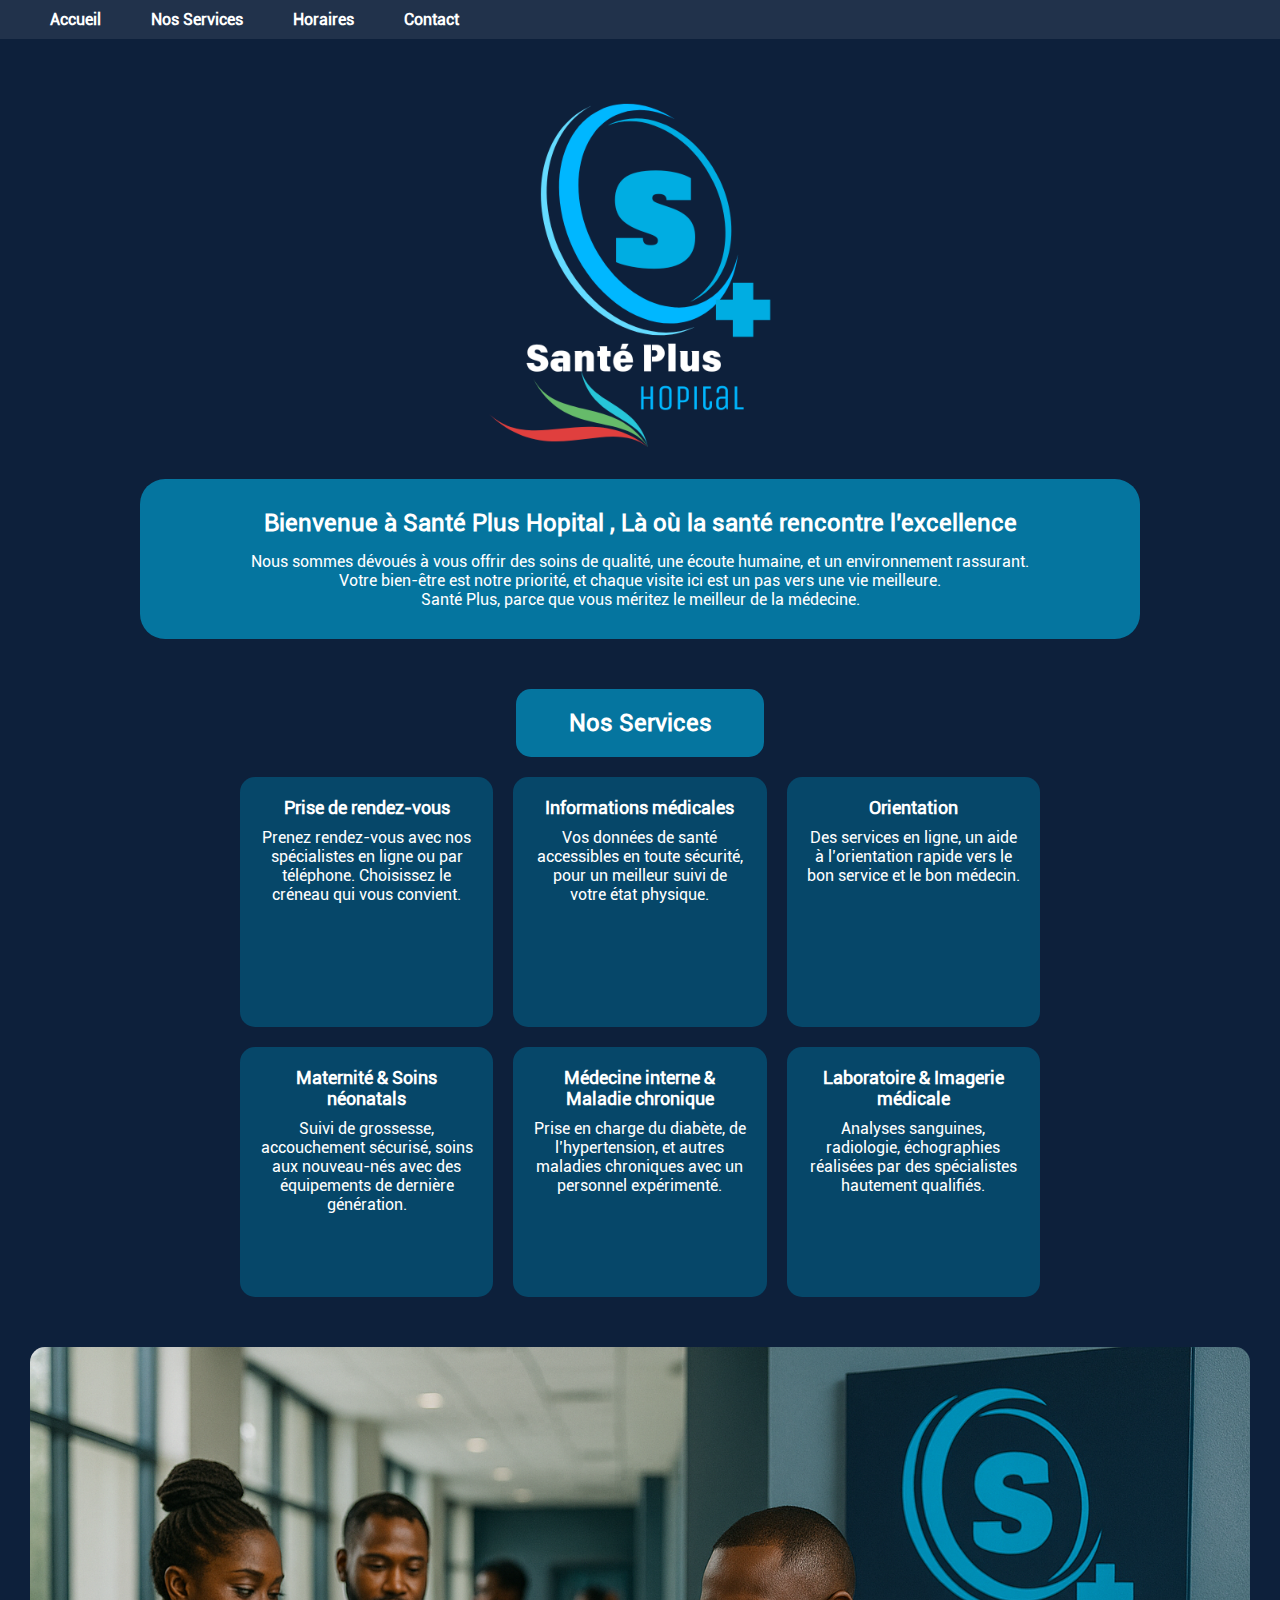
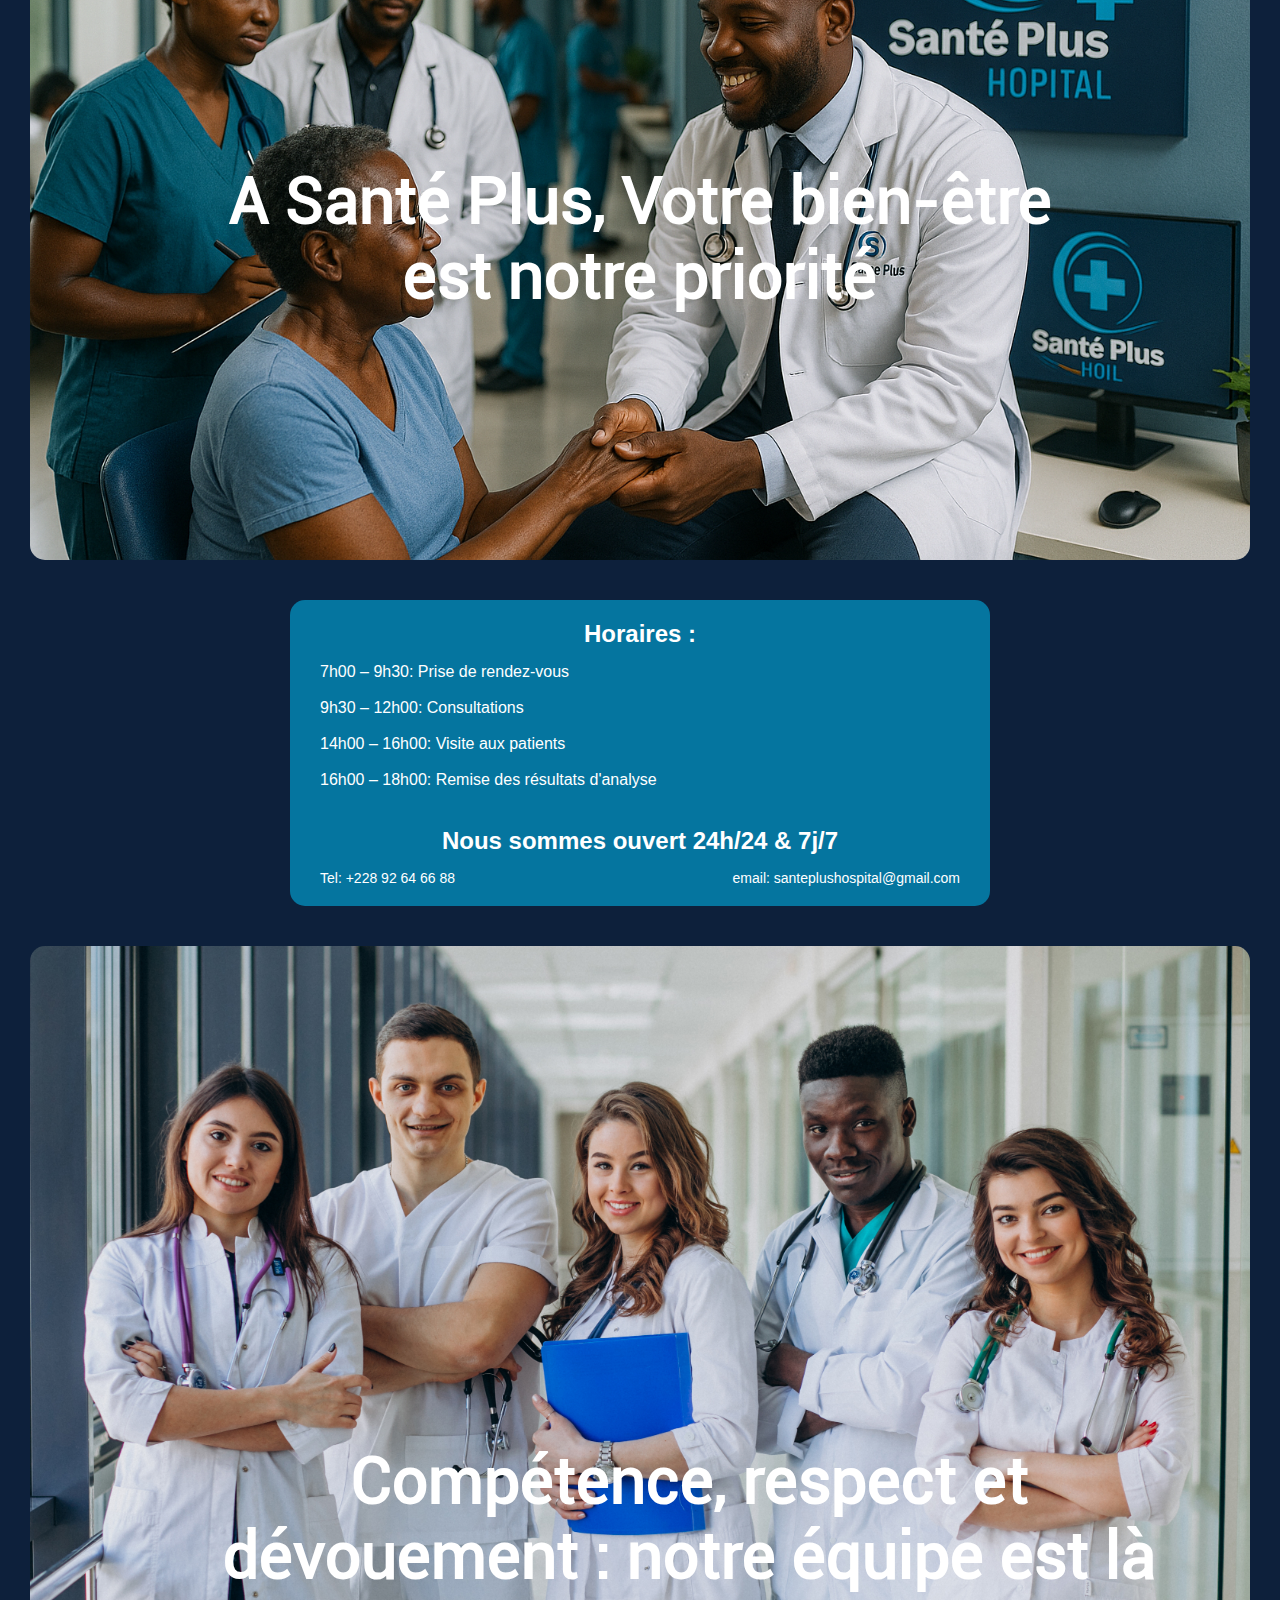
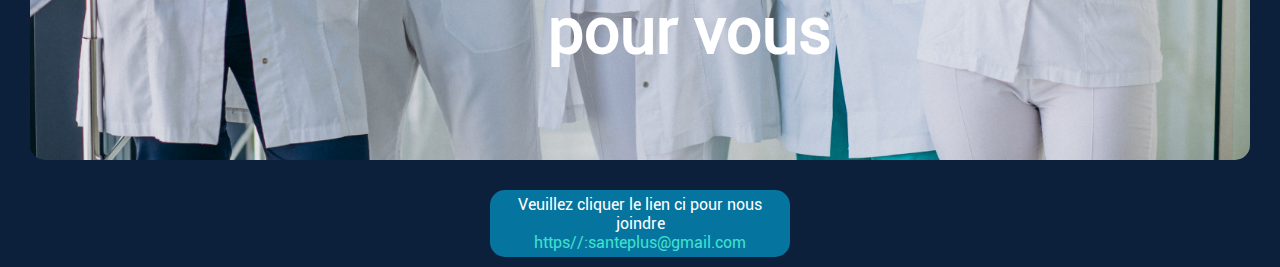
<file: index.html>
<!DOCTYPE html>
<html lang="fr">
<head>
    <meta charset="UTF-8">
    <meta name="viewport" content="width=device-width, initial-scale=1.0">
    <title>Santé Plus Hôpital</title>
    <link rel="stylesheet" href="style.css">
    <link rel="shortcut icon" href="Amiir.1.png" type="image/x-icon">
</head>
<body>


    <header class="up">
        <nav>
            <ul>
                <li><a href="#">Accueil</a></li>
                <li><a href="#">Nos Services</a></li>
                <li><a href="#">Horaires</a></li>
                <li><a href="#">Contact</a></li>
            </ul>
        </nav>
    </header>


    <div class="img">
        <img src="Amiir.1.png" alt="Logo Santé Plus">
    </div>

    <section class="acceuil">
        <h2>Bienvenue à Santé Plus Hopital , Là où la santé rencontre l’excellence</h2>
        <p>
            Nous sommes dévoués à vous offrir des soins de qualité, une écoute humaine, et un environnement rassurant.<br>
            Votre bien-être est notre priorité, et chaque visite ici est un pas vers une vie meilleure.<br>
            Santé Plus, parce que vous méritez le meilleur de la médecine.
        </p>
    </section>


    <section class="services">
        <h2>Nos Services</h2>
        <div class="cards">
            <div class="card"> 
                <h3>Prise de rendez-vous</h3>
                <p>Prenez rendez-vous avec nos spécialistes en ligne ou par téléphone. Choisissez le créneau qui vous convient.</p>
            </div>
            <div class="card"> 
                <h3>Informations médicales</h3>
                <p>Vos données de santé accessibles en toute sécurité, pour un meilleur suivi de votre état physique.</p>
            </div>
            <div class="card"> 
                <h3>Orientation</h3>
                <p>Des services en ligne, un aide à l’orientation rapide vers le bon service et le bon médecin.</p>
            </div>
            <div class="card"> 
                <h3>Maternité & Soins néonatals</h3>
                <p>Suivi de grossesse, accouchement sécurisé, soins aux nouveau-nés avec des équipements de dernière génération.</p>
            </div>
            <div class="card"> 
                <h3>Médecine interne & Maladie chronique</h3>
                <p>Prise en charge du diabète, de l’hypertension, et autres maladies chroniques avec un personnel expérimenté.</p>
            </div>
            <div class="card"> 
                <h3>Laboratoire & Imagerie médicale</h3>
                <p>Analyses sanguines, radiologie, échographies réalisées par des spécialistes hautement qualifiés.</p>
            </div>
        </div>
    </section>


    <section class="first-img">
        <div class="ambiance">
            <img src="Patient.png" alt="Image ambiance" width="100%">
            <div class="text">A Santé Plus, Votre bien-être<br>
                est notre priorité</div>
        </div>
    </section>


    <section class="time-contact">
        <h2 class="text-center">Horaires :</h2>
            <ul class="horaire-liste">
                <li>7h00 – 9h30: Prise de rendez-vous<br><br></li>
                <li>9h30 – 12h00: Consultations<br><br></li>
                <li>14h00 – 16h00: Visite aux patients<br><br></li>
                <li>16h00 – 18h00: Remise des résultats d'analyse<br><br></li>
            </ul>
        <h2 class="text-center">Nous sommes ouvert 24h/24 & 7j/7</h2>
            <div class="contact-info">
                <span>Tel: +228 92 64 66 88</span>
                <span>email: santeplushospital@gmail.com</span>
            </div>
    </section>


    <section class="second-img">
        <div class="my-team">
            <img src="MyTeam.jpg" alt="Image-Team" width="100%">
            <div class="doctors-text">Compétence, respect et <br>dévouement : notre équipe est là <br>pour vous</div>
        </div>
    </section>

    <section class="lien">
        <div class="mon-lien">
            Veuillez cliquer le lien ci pour nous joindre<br>
            <a href="connection.html">https//:santeplus@gmail.com</a>
        </div>
    </section>
</body>
</html>
</file>
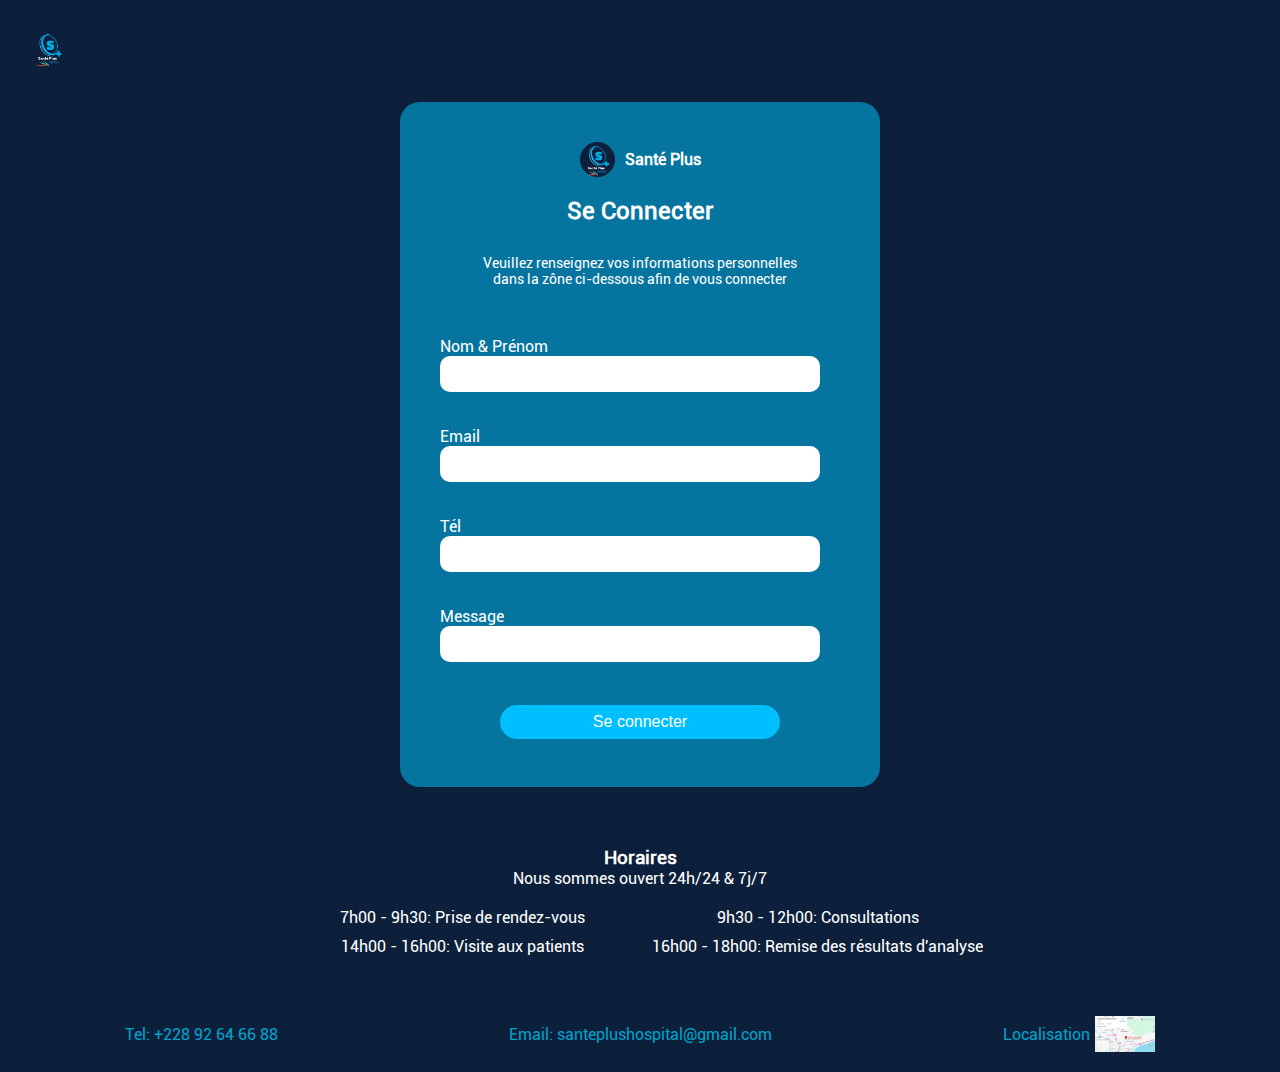
<file: connection.html>
<!DOCTYPE html>
<html lang="fr">

    <head>
        <meta charset="UTF-8">
        <meta name="viewport" content="width=device-width, initial-scale=1.0">
        <title>Se Connecter</title>
        <link rel="stylesheet" href="connection.css">
        <link rel="icon" href="Amiir.1.png">
    </head>

    <body>

        <header class="icon">
            <img src="Amiir.1.png" alt="Logo" width="3%">
        </header>

        <div class="container">
            <form>
                    <div class="up">
                        <img src="Amiir.1.png" alt="Logo" class="logo-sante">
                        <span class="logo-text">Santé Plus</span>
                    </div>

                    <h2 class="text-center">Se Connecter</h2>
                    <p class="text-center info-text">
                        Veuillez renseignez vos informations personnelles<br>
                        dans la zône ci-dessous afin de vous connecter
                    </p>

                    <div class="formulaire">
                        <label for="lastname">Nom & Prénom</label>
                        <input type="text" id="lastname" placeholder="">

                        <label for="email">Email</label>
                        <input type="email" id="email" placeholder="">

                        <label for="tel">Tél</label>
                        <input type="tel" id="tel" placeholder="">

                        <label for="message">Message</label>
                        <input type="text" id="message" placeholder="">
                    </div>

                    <button type="submit" class="btn">Se connecter</button>

            </form>
        </div>

            <section class="time-contact">
                <h3 class="text-center">Horaires</h3>
                <p class="text-center">Nous sommes ouvert 24h/24 & 7j/7</p>
                <div class="horaire-grid">
                    <p>7h00 - 9h30: Prise de rendez-vous</p>
                    <p>9h30 - 12h00: Consultations</p>
                    <p>14h00 - 16h00: Visite aux patients</p>
                    <p>16h00 - 18h00: Remise des résultats d'analyse</p>
                </div>
            </section>

<footer class="footer">
    <span> Tel: +228 92 64 66 88</span>
    <span> Email: santeplushospital@gmail.com</span>
    <span class="localisation"> Localisation  <img src="Localisation.png" alt="Localisation" class="icone-localisation"></span>
</footer>

    </body>
</html>
</file>
<file: style.css>
* {
    margin: 0;
    padding: 0;
    box-sizing: border-box;
}

body {
    font-family: roboto-regular;
    background-color: #0D203B;
    color: white;
}

.up {
    background-color: #21324B;
    padding: 10px 0;
}

.up nav ul {
    list-style: none;
    display: flex;
    justify-content: left;
    gap: 50px;
    margin-left: 50px;
}

.up nav ul li a {
    text-decoration: none;
    color: white;
    font-weight: bold;
}

.img {
    display: flex;
    justify-content: center;
    margin: 20px 0;
}

.img img {
    width: 400px;
}

.acceuil {
    background-color: #05759f;
    text-align: center;
    padding: 30px;
    margin: 0 auto 30px;
    border-radius: 25px;
    max-width:  1000px;
}

.acceuil h2 {
    margin-bottom: 15px;
}

.services {
    text-align: center;
    padding: 20px;
}

.services h2{
    margin-bottom: 20px;
    font-size: 24px;
    color: white;
    padding: 20px;
    background-color: #05759f;
    border-radius: 15px;
    width: 20%;
    justify-content: center;
    align-content: center;
    margin-left: 40%;
}

.cards {
    display: grid;
    grid-template-columns: 1fr 1fr 1fr;
    gap: 20px;
    max-width: 800px;
    margin: 0 auto;
}

.card {
    background-color: #064769;
    border-radius: 15px;
    padding: 20px;
    color: white;
    text-align: center;
    font-size: 16px;
    height: 250px;
}


.card h3 {
    margin-bottom: 10px;
    font-size: 18px;
}

.ambiance {
    position: relative;
    max-width: 100%;
    margin: 30px;
}

.ambiance img {
    border-radius: 15px;
    width: 100%;
    height: auto;
    display: block;
}

.text {
    position: absolute;
    top: 50%;
    left: 0%;
    color: white;
    font-weight: bold;
    font-size: 64px;
    text-align: center;
    width: 100%;
    padding: 10px;
}

.time-contact {
    background-color: #05759f;
    max-width: 700px;
    margin: 40px auto;
    padding: 20px 30px;
    border-radius: 15px;
    color: white;
    font-family: Arial, sans-serif;
}

.text-center {
    text-align: center;
    margin-bottom: 15px;
}

.horaire-liste {
    list-style-type: none;
    padding-left: 0;
    margin-bottom: 20px;
}

.horaire-list li {
    margin-bottom: 10px;
    font-size: 16px;
}

.contact-info {
    display: flex;
    justify-content: space-between;
    flex-wrap: wrap;
    font-size: 14px;
    margin-top: 15px;
}

.my-team{
    position: relative;
    max-width: 100%;
    margin: 30px;
}

.my-team img{
    display: block;
    height: auto;
    border-radius: 15px;
}

.doctors-text{
    position: absolute;
    top: 60%;
    left: 15%;
    font-size: 64px;
    font-weight: bold;
    text-align: center;
    padding: 10px;
}

.lien{
    background-color: #05759f;
    margin: 10px auto;
    max-width: 300px;
    padding: 5px 15px;
    border-radius: 15px;
}

.mon-lien{
    text-align: center;
    color: white;
}

.mon-lien a{
    color: turquoise;
    text-decoration: none;
}

body {
    overflow-x: hidden;
}

img {
    max-width: 100%;
    height: auto;
    display: block;
}

@font-face {
    font-family: roboto-regular;
    src: url(Roboto-Regular.ttf);
}

@media (max-width: 1024px) {
    .cards {
        grid-template-columns: 1fr 1fr;
    }

    .card{
        height: 250px;
        padding: 0;
    }

    .services h2 {
        width: 60%;
        margin-left: auto;
        margin-right: auto;
    }

     .text{
        font-size: 48px;
        top: 60%;
    }

    .doctors-text {
        font-size: 48px;
        top: 50%;
        left: 5%;
    }
}

@media (max-width: 768px) {
    .up nav ul {
        flex-direction: column;
        gap: 15px;
        margin-left: 0;
        align-items: center;
    }

    .img img {
        width: 250px;
    }

    .acceuil {
        padding: 20px;
    }

    .cards {
        grid-template-columns: 1fr 1fr;
    }


    .text {
        font-size: 32px;
        top: 50%;
        left: 5%;
        text-align: center;
        padding: 5px;
    }

    .doctors-text {
        font-size: 32px;
        top: 50%;
        left: 10%;
        text-align: center;
        padding: 5px;
    }

    .services h2 {
        width: 90%;
        font-size: 20px;
    }

    .contact-info {
        flex-direction: column;
        align-items: center;
        gap: 10px;
        text-align: center;
    }

    .time-contact {
        width: 90%;
        padding: 15px;
    }
}

@media (max-width: 480px) {
    .acceuil h2, .doctors-text, .text {
        font-size: 24px;
    }

    .mon-lien {
        font-size: 14px;
    }

    .mon-lien a {
        word-break: break-all;
    }

    .text, .doctors-text {
        font-size: 16px;
        top: 50%;
        left: 50%;
        transform: translateX(-50%);
        padding: 4px;
        width: 90%;
    }

    .img img {
        width: 180px;
    }

    .lien {
        max-width: 90%;
    }
}
</file>
<file: connection.css>
*{
    margin: 0;
    padding: 0;
}

body{
    background-color: #0D203B;
    font-family: roboto-regular;
}

.icon img{
    margin: 30px;
}

.container {
    display: flex;
    justify-content: center;
    align-items: center;
    min-height: 70vh;
    padding-top: 0px;
    color: white;
    border-radius: 20px;
}

form {
    background-color: #05759f;
    border-radius: 20px;
    padding: 40px;
    width: 100%;
    max-width: 400px;
}

.up {
    display: flex;
    align-items: center;
    justify-content: center;
    gap: 10px;
    margin-bottom: 20px;
}

.logo-sante {
    width: 35px;
    height: 35px;
    border-radius: 250px;
}

.logo-text {
    font-weight: bold;
    font-size: 16px;
}

.text-center {
    text-align: center;
}

.info-text {
    font-size: 14px;
    margin-bottom: 50px;
    margin-top: 30px;
}

input {
    width: 90%;
    padding: 10px;
    margin-bottom: 35px;
    border: none;
    border-radius: 10px;
    font-size: 14px;
}

button.btn {
    width: 70%;
    padding: 8px;
    background-color: #00bfff;
    color: white;
    border: none;
    border-radius: 25px;
    font-size: 16px;
    margin: 8px auto;
    display: block;
    
}

button.btn:hover {
    background-color: #00a3cc;
}

.time-contact {
    max-width: 700px;
    margin: 40px auto 20px;
    padding: 20px;
    text-align: center;
    color: white;
}

.horaire-grid {
    display: grid;
    grid-template-columns: repeat(auto-fit, minmax(250px, 1fr));
    gap: 10px;
    margin-top: 20px;
    font-size: 16px;
}

.footer {
    display: flex;
    justify-content: space-around;
    align-items: center;
    flex-wrap: wrap;
    padding: 20px 10px;
    font-size: 16px;
    color: #00a3cc;
    background-color: #0D203B;
}

.footer span {
    display: flex;
    align-items: center;
    gap: 5px;
}

.icone-localisation {
    width: 60px;
    height: auto;
    vertical-align: middle;
}

@font-face {
    font-family: roboto-regular;
    src: url(Roboto-Regular.ttf);
}

@media (max-width: 1024px) {
    form {
        padding: 30px;
    }
    .horaire-grid {
        grid-template-columns: 1fr 1fr;
    }
}

@media (max-width: 768px) {
    .container {
        padding: 20px;
    }
    form {
        padding: 25px;
    }
    input {
        width: 100%;
        font-size: 13px;
    }
    button.btn {
        width: 100%;
    }
    .horaire-grid {
        grid-template-columns: 1fr;
    }
    .footer {
        flex-direction: column;
        text-align: center;
        gap: 10px;
    }
    .footer span {
        justify-content: center;
    }
}

@media (max-width: 480px) {
    form {
        padding: 20px;
    }
    .logo-text {
        font-size: 14px;
    }
    .info-text {
        font-size: 13px;
        margin-bottom: 30px;
    }
    input {
        padding: 8px;
        margin-bottom: 20px;
        font-size: 13px;
    }
    button.btn {
        font-size: 14px;
    }
    .icone-localisation {
        width: 40px;
    }
    .time-contact{
        margin-top: 0;
    }
}
</file>
